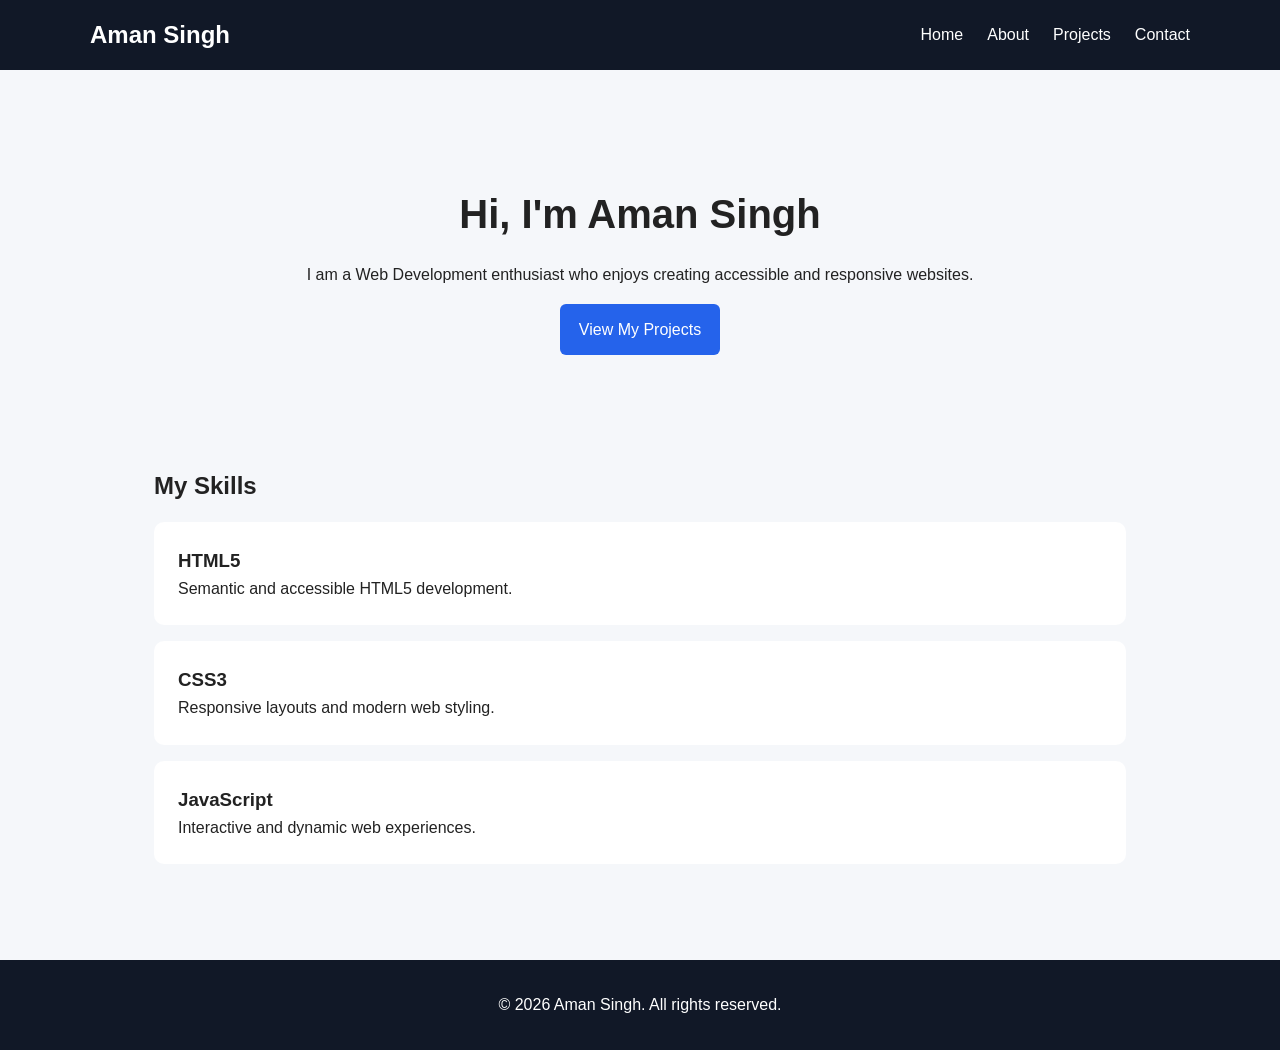
<file: index.html>
<!DOCTYPE html>
<html lang="en">
<head>
    <meta charset="UTF-8">

    <meta name="viewport"
          content="width=device-width, initial-scale=1.0">

    <meta name="description"
          content="Aman Singh's personal portfolio website showcasing web development skills, projects and experience.">

    <meta name="author" content="Aman Singh">

    <title>Aman Singh | Web Developer Portfolio</title>

    <link rel="stylesheet" href="style.css">
</head>

<body>

    <header>
        <nav aria-label="Main navigation">
            <a href="index.html" class="logo">Aman Singh</a>

            <ul>
                <li><a href="index.html" aria-current="page">Home</a></li>
                <li><a href="about.html">About</a></li>
                <li><a href="projects.html">Projects</a></li>
                <li><a href="contact.html">Contact</a></li>
            </ul>
        </nav>
    </header>

    <main>

        <section id="hero" aria-labelledby="hero-title">
            <h1 id="hero-title">Hi, I'm Aman Singh</h1>

            <p>
                I am a Web Development enthusiast who enjoys
                creating accessible and responsive websites.
            </p>

            <a href="projects.html">View My Projects</a>
        </section>

        <section aria-labelledby="skills-title">
            <h2 id="skills-title">My Skills</h2>

            <article>
                <h3>HTML5</h3>
                <p>Semantic and accessible HTML5 development.</p>
            </article>

            <article>
                <h3>CSS3</h3>
                <p>Responsive layouts and modern web styling.</p>
            </article>

            <article>
                <h3>JavaScript</h3>
                <p>Interactive and dynamic web experiences.</p>
            </article>
        </section>

    </main>

    <footer>
        <p>&copy; 2026 Aman Singh. All rights reserved.</p>
    </footer>

    <script src="script.js"></script>
</body>
</html>
</file>
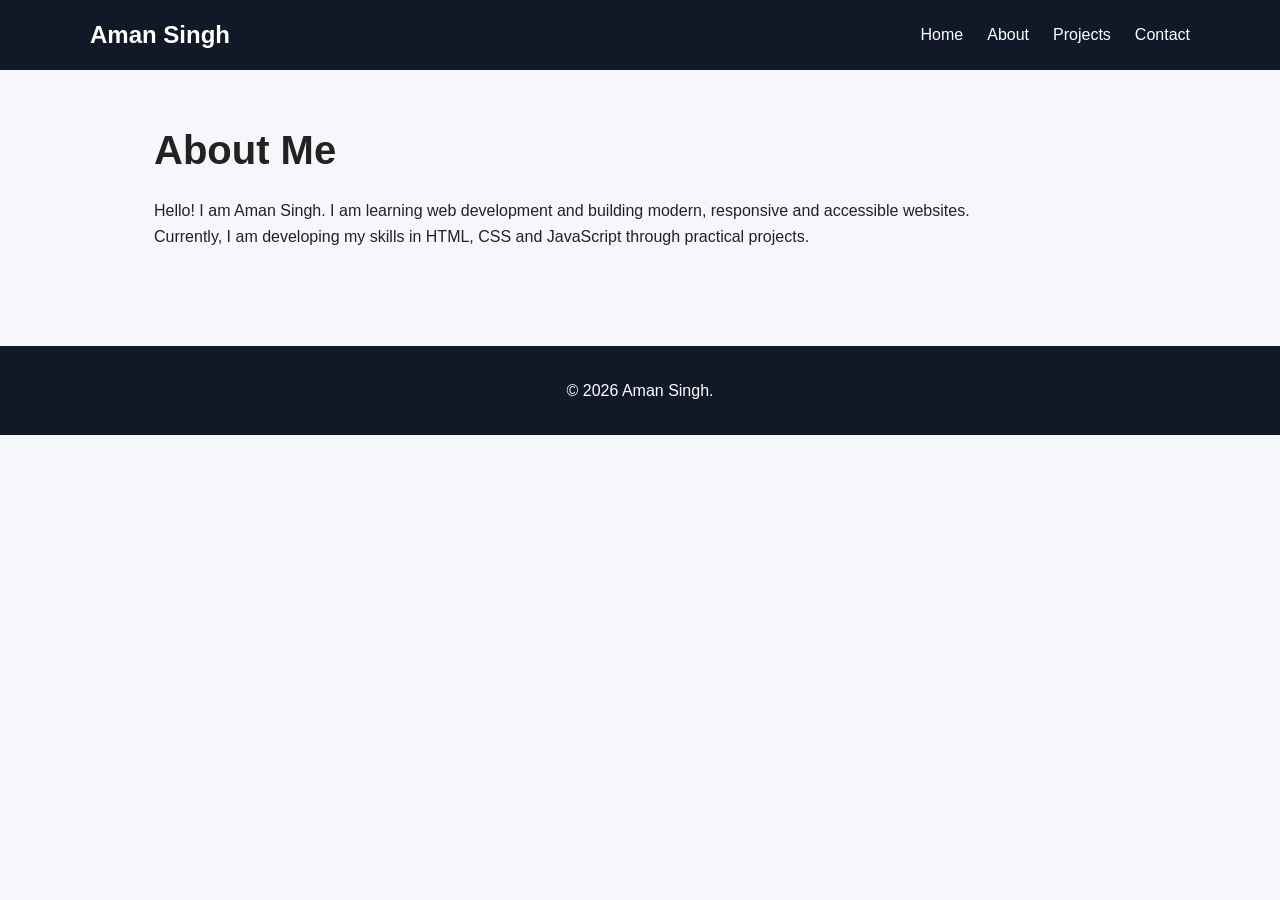
<file: about.html>
<!DOCTYPE html>
<html lang="en">
<head>
    <meta charset="UTF-8">
    <meta name="viewport" content="width=device-width, initial-scale=1.0">

    <meta name="description"
          content="Learn more about Aman Singh, his skills and web development journey.">

    <title>About | Aman Singh</title>

    <link rel="stylesheet" href="style.css">
</head>

<body>

<header>
    <nav aria-label="Main navigation">
        <a href="index.html" class="logo">Aman Singh</a>

        <ul>
            <li><a href="index.html">Home</a></li>
            <li><a href="about.html" aria-current="page">About</a></li>
            <li><a href="projects.html">Projects</a></li>
            <li><a href="contact.html">Contact</a></li>
        </ul>
    </nav>
</header>

<main>

    <section aria-labelledby="about-title">
        <h1 id="about-title">About Me</h1>

        <p>
            Hello! I am Aman Singh. I am learning web development
            and building modern, responsive and accessible websites.
        </p>

        <p>
            Currently, I am developing my skills in HTML, CSS and
            JavaScript through practical projects.
        </p>
    </section>

</main>

<footer>
    <p>&copy; 2026 Aman Singh.</p>
</footer>

</body>
</html>
</file>
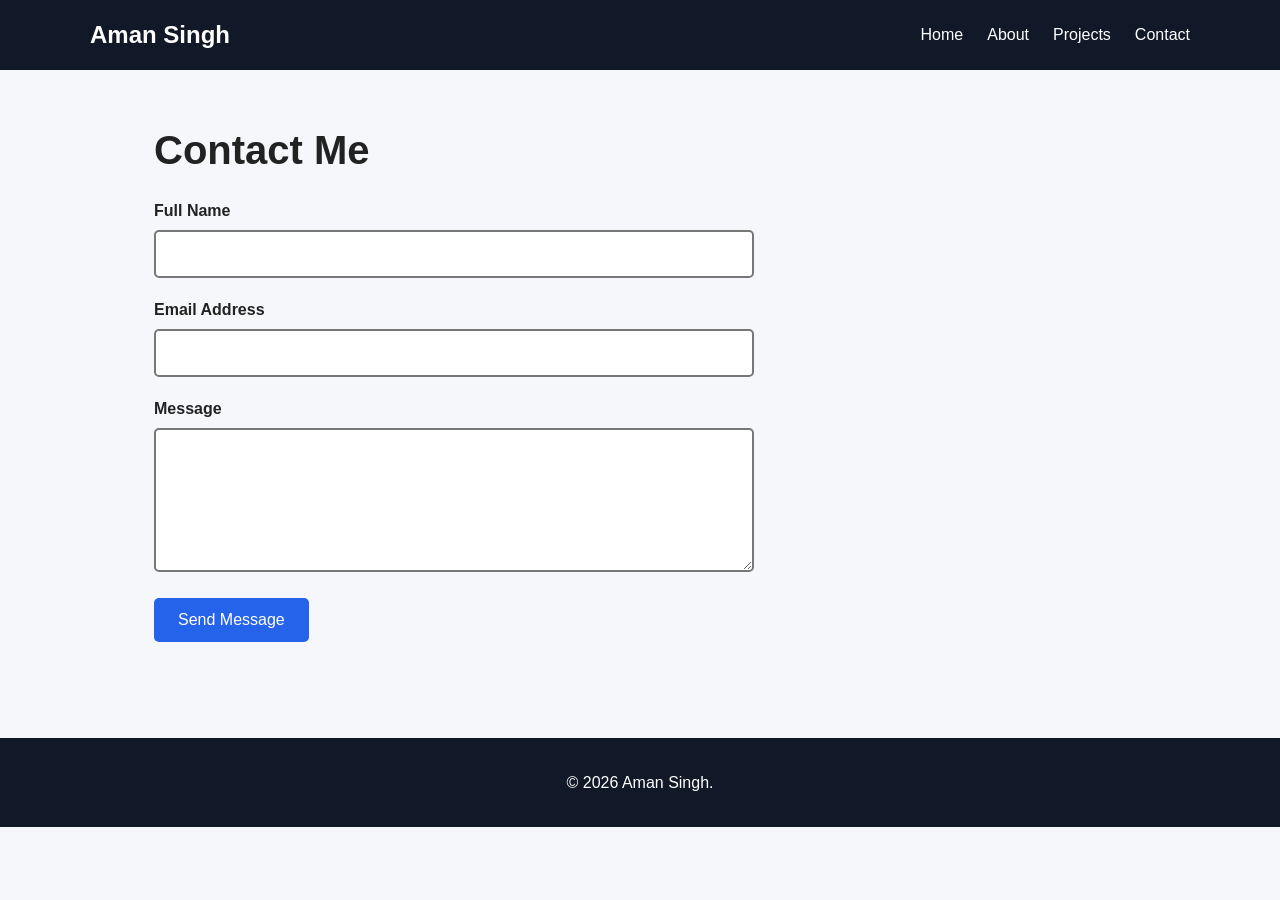
<file: contact.html>
<!DOCTYPE html>
<html lang="en">
<head>
    <meta charset="UTF-8">
    <meta name="viewport" content="width=device-width, initial-scale=1.0">

    <meta name="description"
          content="Contact Aman Singh for web development opportunities and collaboration.">

    <title>Contact | Aman Singh</title>

    <link rel="stylesheet" href="style.css">
</head>

<body>

<header>
    <nav aria-label="Main navigation">
        <a href="index.html" class="logo">Aman Singh</a>

        <ul>
            <li><a href="index.html">Home</a></li>
            <li><a href="about.html">About</a></li>
            <li><a href="projects.html">Projects</a></li>
            <li><a href="contact.html" aria-current="page">Contact</a></li>
        </ul>
    </nav>
</header>

<main>

    <section aria-labelledby="contact-title">

        <h1 id="contact-title">Contact Me</h1>

        <form action="#" method="post" aria-label="Contact form">

            <div>
                <label for="name">Full Name</label>
                <input
                    type="text"
                    id="name"
                    name="name"
                    autocomplete="name"
                    required
                    aria-required="true">
            </div>

            <div>
                <label for="email">Email Address</label>
                <input
                    type="email"
                    id="email"
                    name="email"
                    autocomplete="email"
                    required
                    aria-required="true">
            </div>

            <div>
                <label for="message">Message</label>
                <textarea
                    id="message"
                    name="message"
                    rows="6"
                    required
                    aria-required="true"></textarea>
            </div>

            <button type="submit">Send Message</button>

        </form>

    </section>

</main>

<footer>
    <p>&copy; 2026 Aman Singh.</p>
</footer>

</body>
</html>
</file>
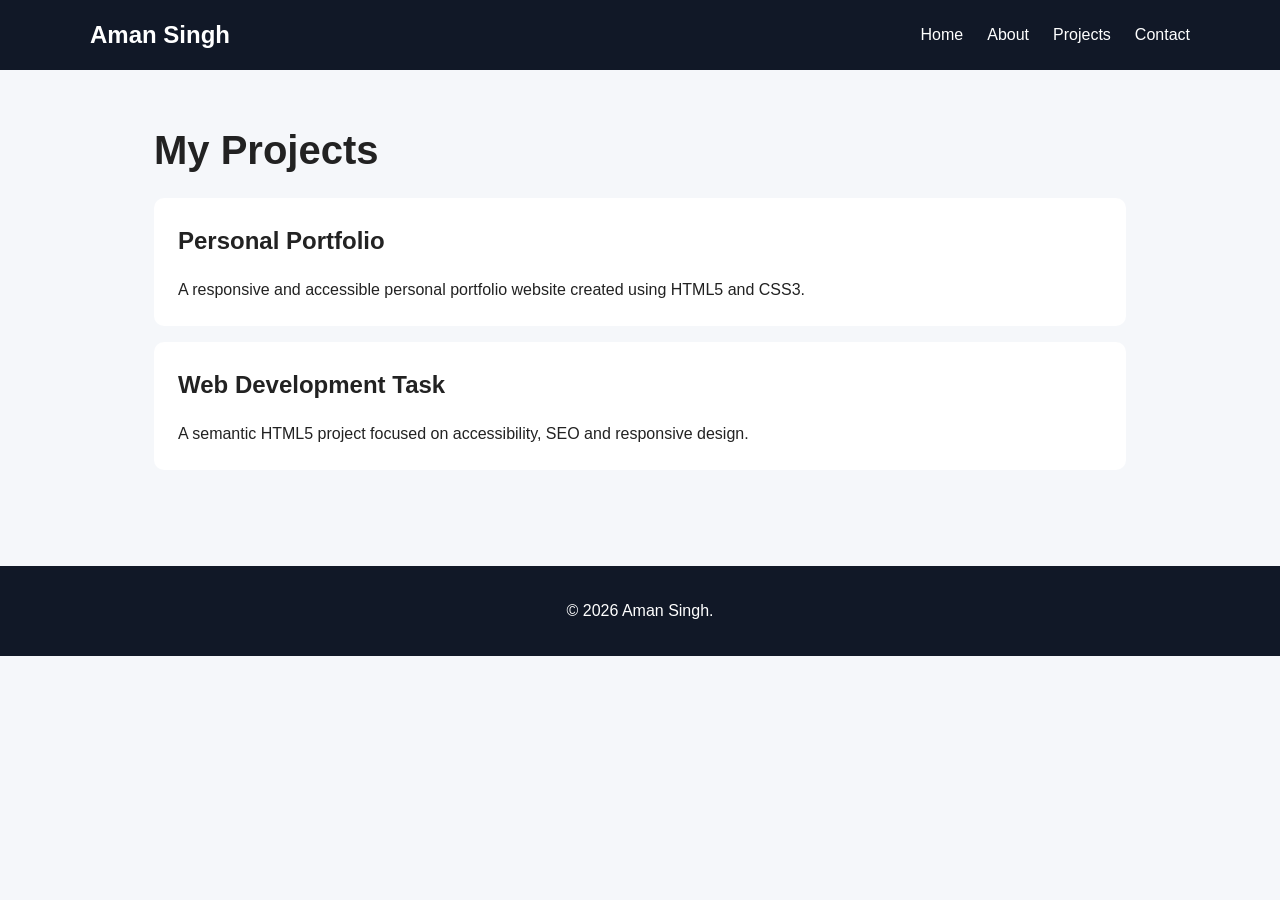
<file: project.html>
<!DOCTYPE html>
<html lang="en">
<head>
    <meta charset="UTF-8">
    <meta name="viewport" content="width=device-width, initial-scale=1.0">

    <meta name="description"
          content="View Aman Singh's web development projects and portfolio work.">

    <title>Projects | Aman Singh</title>

    <link rel="stylesheet" href="style.css">
</head>

<body>

<header>
    <nav aria-label="Main navigation">
        <a href="index.html" class="logo">Aman Singh</a>

        <ul>
            <li><a href="index.html">Home</a></li>
            <li><a href="about.html">About</a></li>
            <li><a href="projects.html" aria-current="page">Projects</a></li>
            <li><a href="contact.html">Contact</a></li>
        </ul>
    </nav>
</header>

<main>

    <section aria-labelledby="projects-title">
        <h1 id="projects-title">My Projects</h1>

        <article>
            <h2>Personal Portfolio</h2>
            <p>
                A responsive and accessible personal portfolio
                website created using HTML5 and CSS3.
            </p>
        </article>

        <article>
            <h2>Web Development Task</h2>
            <p>
                A semantic HTML5 project focused on accessibility,
                SEO and responsive design.
            </p>
        </article>

    </section>

</main>

<footer>
    <p>&copy; 2026 Aman Singh.</p>
</footer>

</body>
</html>
</file>
<file: style.css>
* {
    box-sizing: border-box;
    margin: 0;
    padding: 0;
}

html {
    scroll-behavior: smooth;
}

body {
    font-family: Arial, sans-serif;
    line-height: 1.6;
    background: #f5f7fa;
    color: #222;
}

header {
    background: #111827;
    padding: 1rem 5%;
}

nav {
    max-width: 1100px;
    margin: auto;

    display: flex;
    justify-content: space-between;
    align-items: center;
}

.logo {
    color: white;
    font-size: 1.5rem;
    font-weight: bold;
    text-decoration: none;
}

nav ul {
    display: flex;
    gap: 1.5rem;
    list-style: none;
}

nav a {
    color: white;
    text-decoration: none;
}

nav a:hover,
nav a:focus {
    text-decoration: underline;
}

main {
    max-width: 1100px;
    margin: auto;
    padding: 3rem 5%;
}

section {
    margin-bottom: 3rem;
}

h1 {
    font-size: 2.5rem;
    margin-bottom: 1rem;
}

h2 {
    margin-bottom: 1rem;
}

article {
    background: white;
    padding: 1.5rem;
    margin: 1rem 0;
    border-radius: 10px;
}

#hero {
    padding: 4rem 2rem;
    text-align: center;
}

#hero a {
    display: inline-block;
    margin-top: 1rem;
    padding: 0.8rem 1.2rem;
    background: #2563eb;
    color: white;
    text-decoration: none;
    border-radius: 6px;
}

form {
    max-width: 600px;
}

form div {
    margin-bottom: 1.2rem;
}

label {
    display: block;
    margin-bottom: 0.4rem;
    font-weight: bold;
}

input,
textarea {
    width: 100%;
    padding: 0.8rem;
    border: 2px solid #777;
    border-radius: 5px;
    font-size: 1rem;
}

button {
    padding: 0.8rem 1.5rem;
    background: #2563eb;
    color: white;
    border: none;
    border-radius: 5px;
    cursor: pointer;
    font-size: 1rem;
}

button:focus,
input:focus,
textarea:focus,
a:focus {
    outline: 3px solid #f59e0b;
    outline-offset: 3px;
}

footer {
    text-align: center;
    background: #111827;
    color: white;
    padding: 2rem;
}

@media (max-width: 700px) {
    nav {
        flex-direction: column;
        gap: 1rem;
    }

    nav ul {
        flex-wrap: wrap;
        justify-content: center;
    }

    h1 {
        font-size: 2rem;
    }
}
</file>
